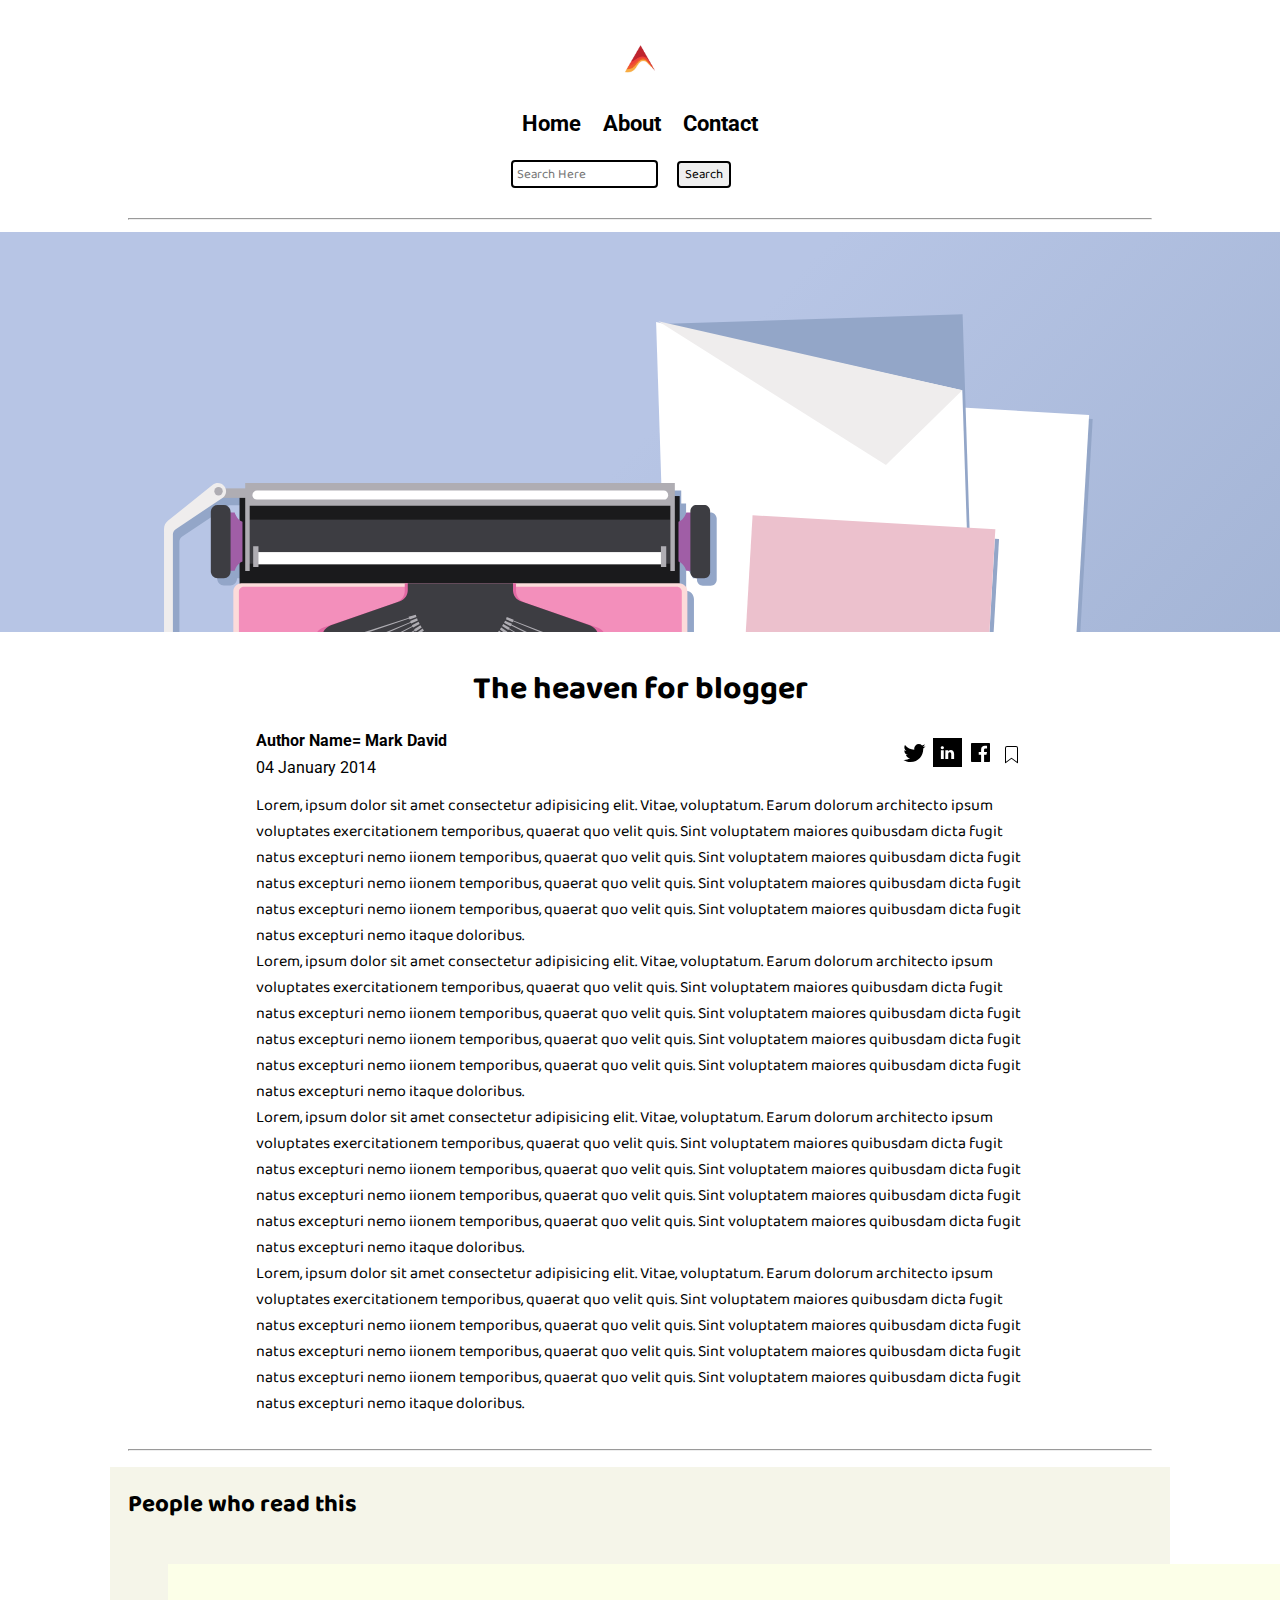
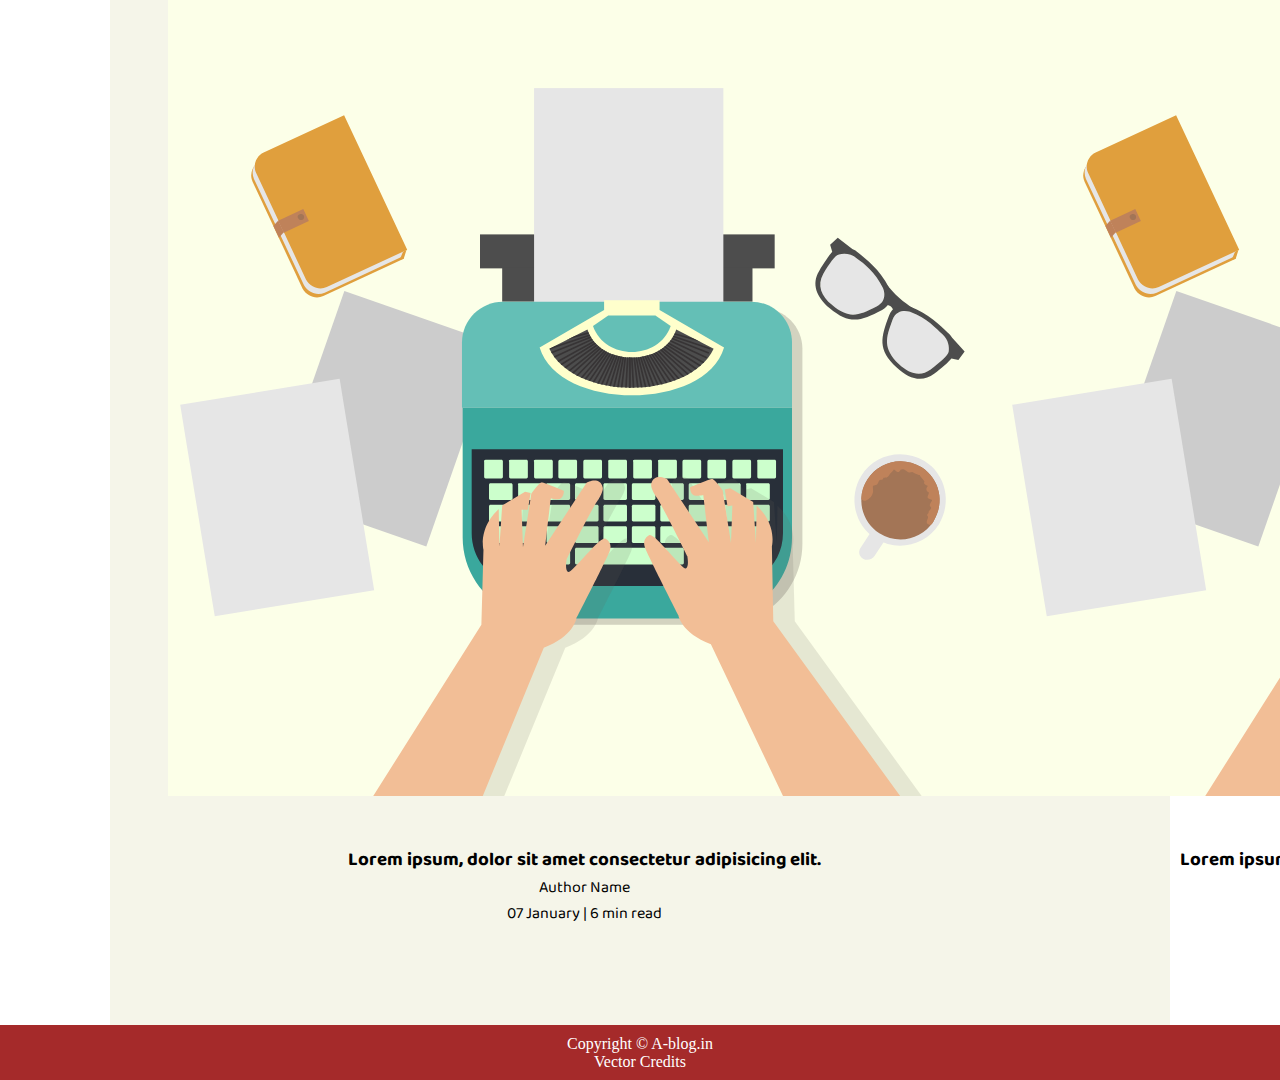
<file: blogpost.html>
<!DOCTYPE html>
<html lang="en">

<head>
    <meta charset="UTF-8">
    <meta http-equiv="X-UA-Compatible" content="IE=edge">
    <meta name="viewport" content="width=device-width, initial-scale=1.0">
    <title> A-Blog </title>

    <link rel="stylesheet" href="utils.css">
    <link rel="stylesheet" href="style.css">
    <link rel="stylesheet" href="blogpost.css">
    <link rel="stylesheet" href="mobile.css">


</head>

<body>
    <nav class="navigation max-width-1 m-auto">
        <div class="nav-left">
            <a href="/">
                <span><img src="img/logo.jpg" width="100px" alt="Logo"></span>
            </a>
            <ul>
                <li><a href="/">Home </a> </li>
                <li><a href="#"> About</a> </li>
                <li><a href="contact.html"> Contact </a> </li>
            </ul>
        </div>
        <div class="nav-right">
            <form action="search.html" method="get">
                <input class="form-input" type="text" name="query" placeholder="Search Here">
                <button class="btn">Search </button>
            </form>


        </div>
    </nav>
    <div class="max-width-1 m-auto">
        <hr>
    </div>
    <div class="post-image">
        <img src="img/home.svg" alt="">
    </div>
    <div class="blog-post-content max-width-2 m-auto my-2">
        <h1 class="font1">The heaven for blogger</h1>
        <div class="blogpost-meta">
            <div class="author-info">

                <div><b>
                        Author Name= Mark David
                    </b>
                </div>
                <div> 04 January 2014</div>
            </div>


            <div class="social">
                <svg width="29" height="29" class="hn">
                    <path
                        d="M22.05 7.54a4.47 4.47 0 0 0-3.3-1.46 4.53 4.53 0 0 0-4.53 4.53c0 .35.04.7.08 1.05A12.9 12.9 0 0 1 5 6.89a5.1 5.1 0 0 0-.65 2.26c.03 1.6.83 2.99 2.02 3.79a4.3 4.3 0 0 1-2.02-.57v.08a4.55 4.55 0 0 0 3.63 4.44c-.4.08-.8.13-1.21.16l-.81-.08a4.54 4.54 0 0 0 4.2 3.15 9.56 9.56 0 0 1-5.66 1.94l-1.05-.08c2 1.27 4.38 2.02 6.94 2.02 8.3 0 12.86-6.9 12.84-12.85.02-.24 0-.43 0-.65a8.68 8.68 0 0 0 2.26-2.34c-.82.38-1.7.62-2.6.72a4.37 4.37 0 0 0 1.95-2.51c-.84.53-1.81.9-2.83 1.13z">
                    </path>
                </svg>

                <svg style="background-color: black;" width="29" height="29" viewBox="0 0 29 29" fill="none" class="hn">
                    <path
                        d="M5 6.36C5 5.61 5.63 5 6.4 5h16.2c.77 0 1.4.61 1.4 1.36v16.28c0 .75-.63 1.36-1.4 1.36H6.4c-.77 0-1.4-.6-1.4-1.36V6.36z">
                    </path>
                    <path fill-rule="evenodd" clip-rule="evenodd"
                        d="M10.76 20.9v-8.57H7.89v8.58h2.87zm-1.44-9.75c1 0 1.63-.65 1.63-1.48-.02-.84-.62-1.48-1.6-1.48-.99 0-1.63.64-1.63 1.48 0 .83.62 1.48 1.59 1.48h.01zM12.35 20.9h2.87v-4.79c0-.25.02-.5.1-.7.2-.5.67-1.04 1.46-1.04 1.04 0 1.46.8 1.46 1.95v4.59h2.87v-4.92c0-2.64-1.42-3.87-3.3-3.87-1.55 0-2.23.86-2.61 1.45h.02v-1.24h-2.87c.04.8 0 8.58 0 8.58z"
                        fill="#fff"></path>
                </svg>
                <svg width="29" height="29" class="hn">
                    <path
                        d="M23.2 5H5.8a.8.8 0 0 0-.8.8V23.2c0 .44.35.8.8.8h9.3v-7.13h-2.38V13.9h2.38v-2.38c0-2.45 1.55-3.66 3.74-3.66 1.05 0 1.95.08 2.2.11v2.57h-1.5c-1.2 0-1.48.57-1.48 1.4v1.96h2.97l-.6 2.97h-2.37l.05 7.12h5.1a.8.8 0 0 0 .79-.8V5.8a.8.8 0 0 0-.8-.79">
                    </path>
                </svg>
                <svg width="25" height="25" viewBox="0 0 25 25">
                    <path
                        d="M19 6a2 2 0 0 0-2-2H8a2 2 0 0 0-2 2v14.66h.01c.01.1.05.2.12.28a.5.5 0 0 0 .7.03l5.67-4.12 5.66 4.13a.5.5 0 0 0 .71-.03.5.5 0 0 0 .12-.29H19V6zm-6.84 9.97L7 19.64V6a1 1 0 0 1 1-1h9a1 1 0 0 1 1 1v13.64l-5.16-3.67a.49.49 0 0 0-.68 0z"
                        fill-rule="evenodd"></path>
                </svg>
            </div>

        </div>


        <p class="font1">Lorem, ipsum dolor sit amet consectetur adipisicing elit. Vitae, voluptatum. Earum
            dolorum
            architecto ipsum
            voluptates exercitationem temporibus, quaerat quo velit quis. Sint voluptatem maiores quibusdam
            dicta fugit
            natus excepturi nemo iionem temporibus, quaerat quo velit quis. Sint voluptatem maiores
            quibusdam dicta
            fugit
            natus excepturi nemo iionem temporibus, quaerat quo velit quis. Sint voluptatem maiores
            quibusdam dicta
            fugit
            natus excepturi nemo iionem temporibus, quaerat quo velit quis. Sint voluptatem maiores
            quibusdam dicta
            fugit
            natus excepturi nemo itaque doloribus.</p>
        <p class="font1">Lorem, ipsum dolor sit amet consectetur adipisicing elit. Vitae, voluptatum. Earum
            dolorum
            architecto ipsum
            voluptates exercitationem temporibus, quaerat quo velit quis. Sint voluptatem maiores quibusdam
            dicta fugit
            natus excepturi nemo iionem temporibus, quaerat quo velit quis. Sint voluptatem maiores
            quibusdam dicta
            fugit
            natus excepturi nemo iionem temporibus, quaerat quo velit quis. Sint voluptatem maiores
            quibusdam dicta
            fugit
            natus excepturi nemo iionem temporibus, quaerat quo velit quis. Sint voluptatem maiores
            quibusdam dicta
            fugit
            natus excepturi nemo itaque doloribus.</p>
        <p class="font1">Lorem, ipsum dolor sit amet consectetur adipisicing elit. Vitae, voluptatum. Earum
            dolorum
            architecto ipsum
            voluptates exercitationem temporibus, quaerat quo velit quis. Sint voluptatem maiores quibusdam
            dicta fugit
            natus excepturi nemo iionem temporibus, quaerat quo velit quis. Sint voluptatem maiores
            quibusdam dicta
            fugit
            natus excepturi nemo iionem temporibus, quaerat quo velit quis. Sint voluptatem maiores
            quibusdam dicta
            fugit
            natus excepturi nemo iionem temporibus, quaerat quo velit quis. Sint voluptatem maiores
            quibusdam dicta
            fugit
            natus excepturi nemo itaque doloribus.</p>
        <p class="font1">Lorem, ipsum dolor sit amet consectetur adipisicing elit. Vitae, voluptatum. Earum
            dolorum
            architecto ipsum
            voluptates exercitationem temporibus, quaerat quo velit quis. Sint voluptatem maiores quibusdam
            dicta fugit
            natus excepturi nemo iionem temporibus, quaerat quo velit quis. Sint voluptatem maiores
            quibusdam dicta
            fugit
            natus excepturi nemo iionem temporibus, quaerat quo velit quis. Sint voluptatem maiores
            quibusdam dicta
            fugit
            natus excepturi nemo iionem temporibus, quaerat quo velit quis. Sint voluptatem maiores
            quibusdam dicta
            fugit
            natus excepturi nemo itaque doloribus.</p>
    </div>
    <div class="max-width-1 m-auto">
        <hr>
    </div>
    <div class="home-articles max-width-1 m-auto font1">
        <h2>People who read this</h2>
        <div class="row">


            <div class="home-article-more">
                <div class="home-article-img font1">
                    <img src="img/typewriter 2.svg" alt="">
                </div>
                <div class="home-article-content center">
                    <a href="/blogpost.html">
                        <h3>Lorem ipsum, dolor sit amet consectetur adipisicing elit.</h3>
                    </a>

                    <div>Author Name</div>
                    <span>07 January | 6 min read </span>
                </div>
            </div>
            <div class="home-article-more">
                <div class="home-article-img font1">
                    <img src="img/typewriter 2.svg" alt="">
                </div>
                <div class="home-article-content center">
                    <a href="/blogpost.html">
                        <h3>Lorem ipsum, dolor sit amet consectetur adipisicing elit.</h3>
                    </a>

                    <div>Author Name</div>
                    <span>31 September | 4 min read </span>
                </div>
            </div>
            <div class="home-article-more">
                <div class="home-article-img font1">
                    <img src="img/typewriter 2.svg" alt="">
                </div>
                <div class="home-article-content center">
                    <a href="/blogpost.html">
                        <h3>Lorem ipsum, dolor sit amet consectetur adipisicing elit.</h3>
                    </a>

                    <div>Author Name</div>
                    <span>02 July | 3 min read </span>
                </div>
            </div>



        </div>
    </div>



    <div class="footer ">
        <p> Copyright &copy; A-blog.in</p>
        <a href="https://www.vecteezy.com/free-vector/typing">Vector Credits</a>

    </div>



</body>

</html>
</file>
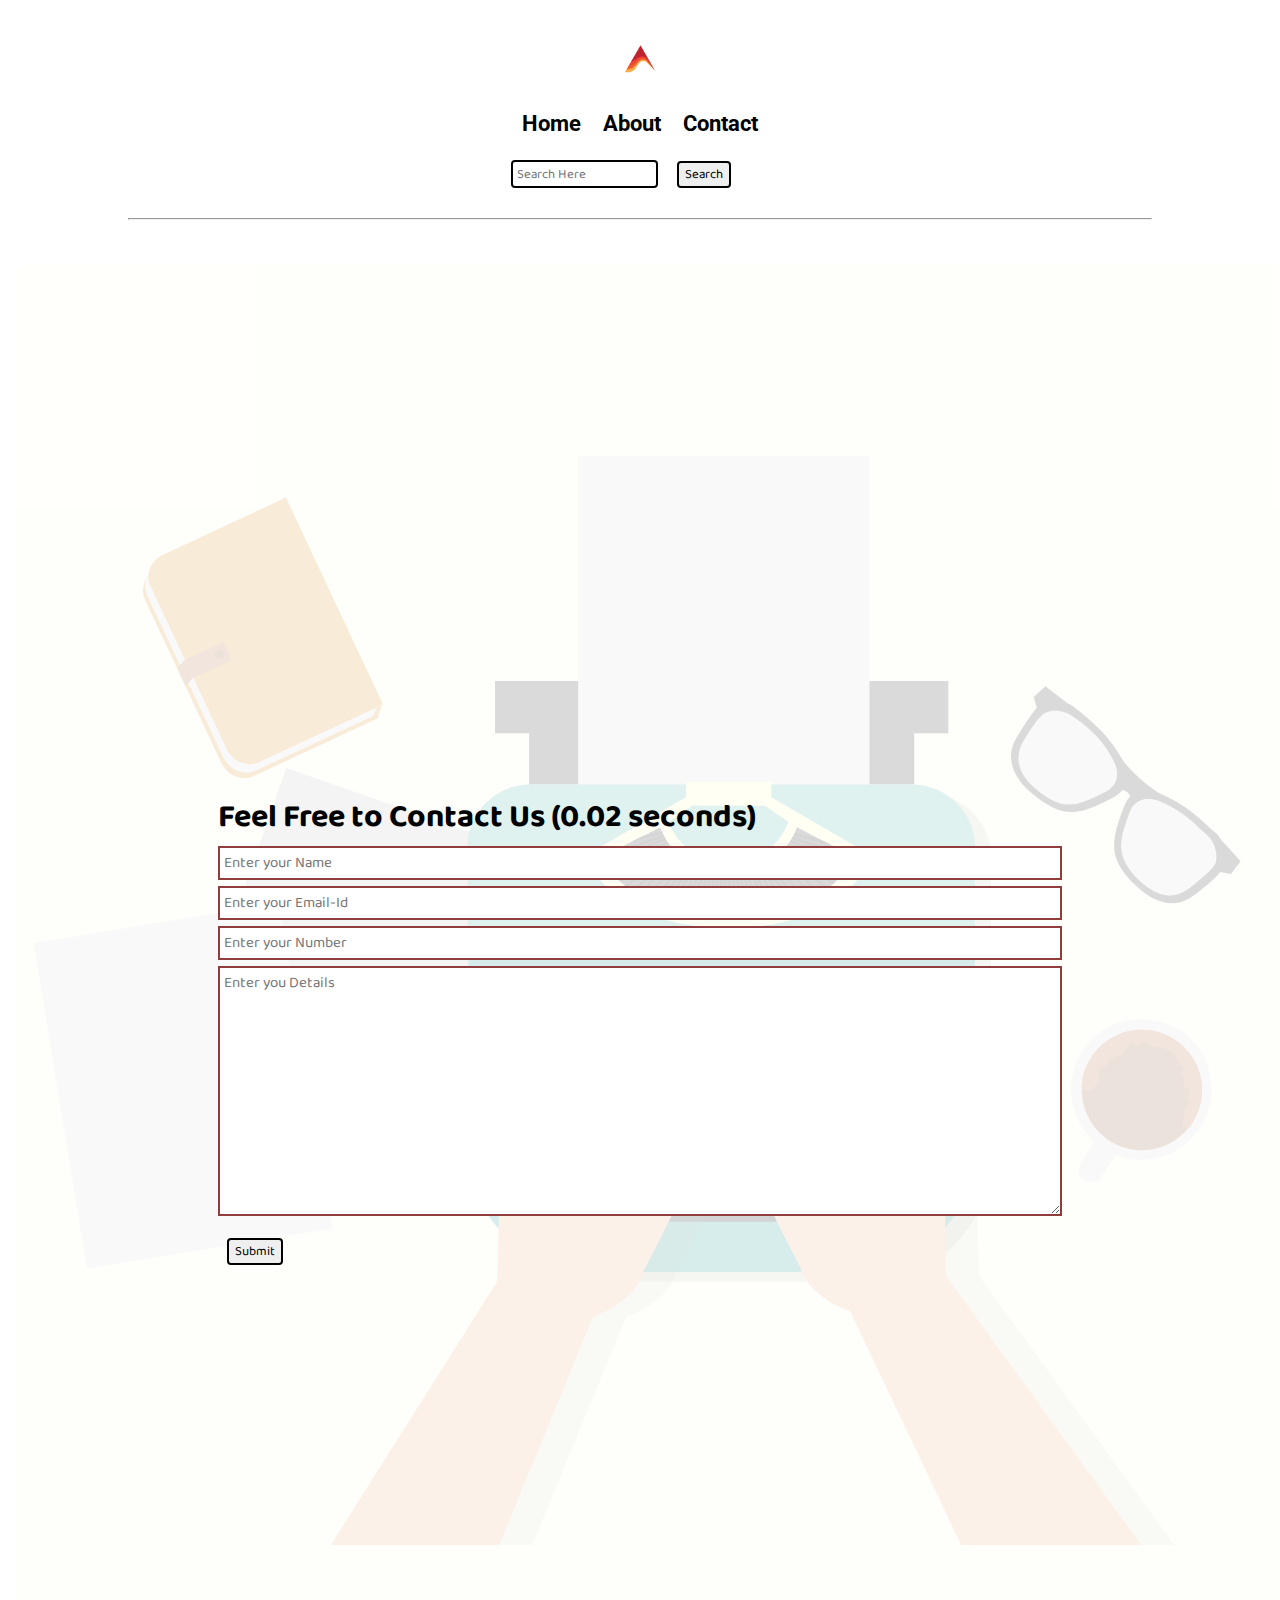
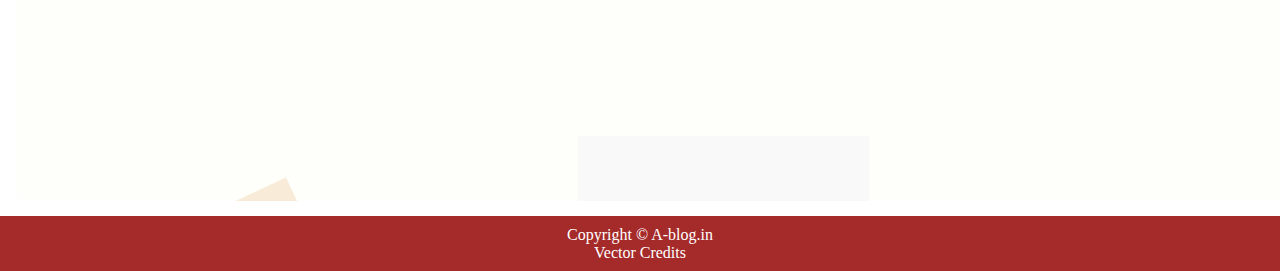
<file: contact.html>
<!DOCTYPE html>
<html lang="en">

<head>
    <meta charset="UTF-8">
    <meta http-equiv="X-UA-Compatible" content="IE=edge">
    <meta name="viewport" content="width=device-width, initial-scale=1.0">
    <title> A-Blog </title>

    <link rel="stylesheet" href="utils.css">
    <link rel="stylesheet" href="style.css">
    <link rel="stylesheet" href="contact.css">
    <link rel="stylesheet" href="mobile.css">

</head>

<body>
    <nav class="navigation max-width-1 m-auto">
        <div class="nav-left">
            <a href="/">
                <span><img src="img/logo.jpg" width="100px" alt="Logo"></span>
            </a>
            <ul>
                <li><a href="/">Home </a> </li>
                <li><a href="#"> About</a> </li>
                <li><a href="contact.html"> Contact </a> </li>
            </ul>
        </div>
        <div class="nav-right">
            <form action="search.html" method="get">
                <input class="form-input" type="text" name="query" placeholder="Search Here">
                <button class="btn">Search </button>
            </form>


        </div>
    </nav>
    <div class="max-width-1 m-auto">
        <hr>
    </div>

    <div class="contact-content font1">
        <div class="max-width-1 m-auto">
            <h1> Feel Free to Contact Us (0.02 seconds)</h1>
            <div class="contact-form">
                <div class="form-box">
                    <input type="text" placeholder="Enter your Name">
                </div>
                <div class="form-box">
                    <input type="text" placeholder="Enter your Email-Id">
                </div>
                <div class="form-box">
                    <input type="text" placeholder="Enter your Number">
                </div>
                <div class="form-box">
                    <textarea name="" id="" cols="30" rows="10" placeholder="Enter you Details"></textarea>
                </div>

                <div class="form-box">
                    <button class="btn"> Submit</button>
                </div>


            </div>
        </div>

    </div>




    <div class="footer ">
        <p> Copyright &copy; A-blog.in</p>
        <a href="https://www.vecteezy.com/free-vector/typing">Vector Credits</a>

    </div>





</body>

</html>
</file>
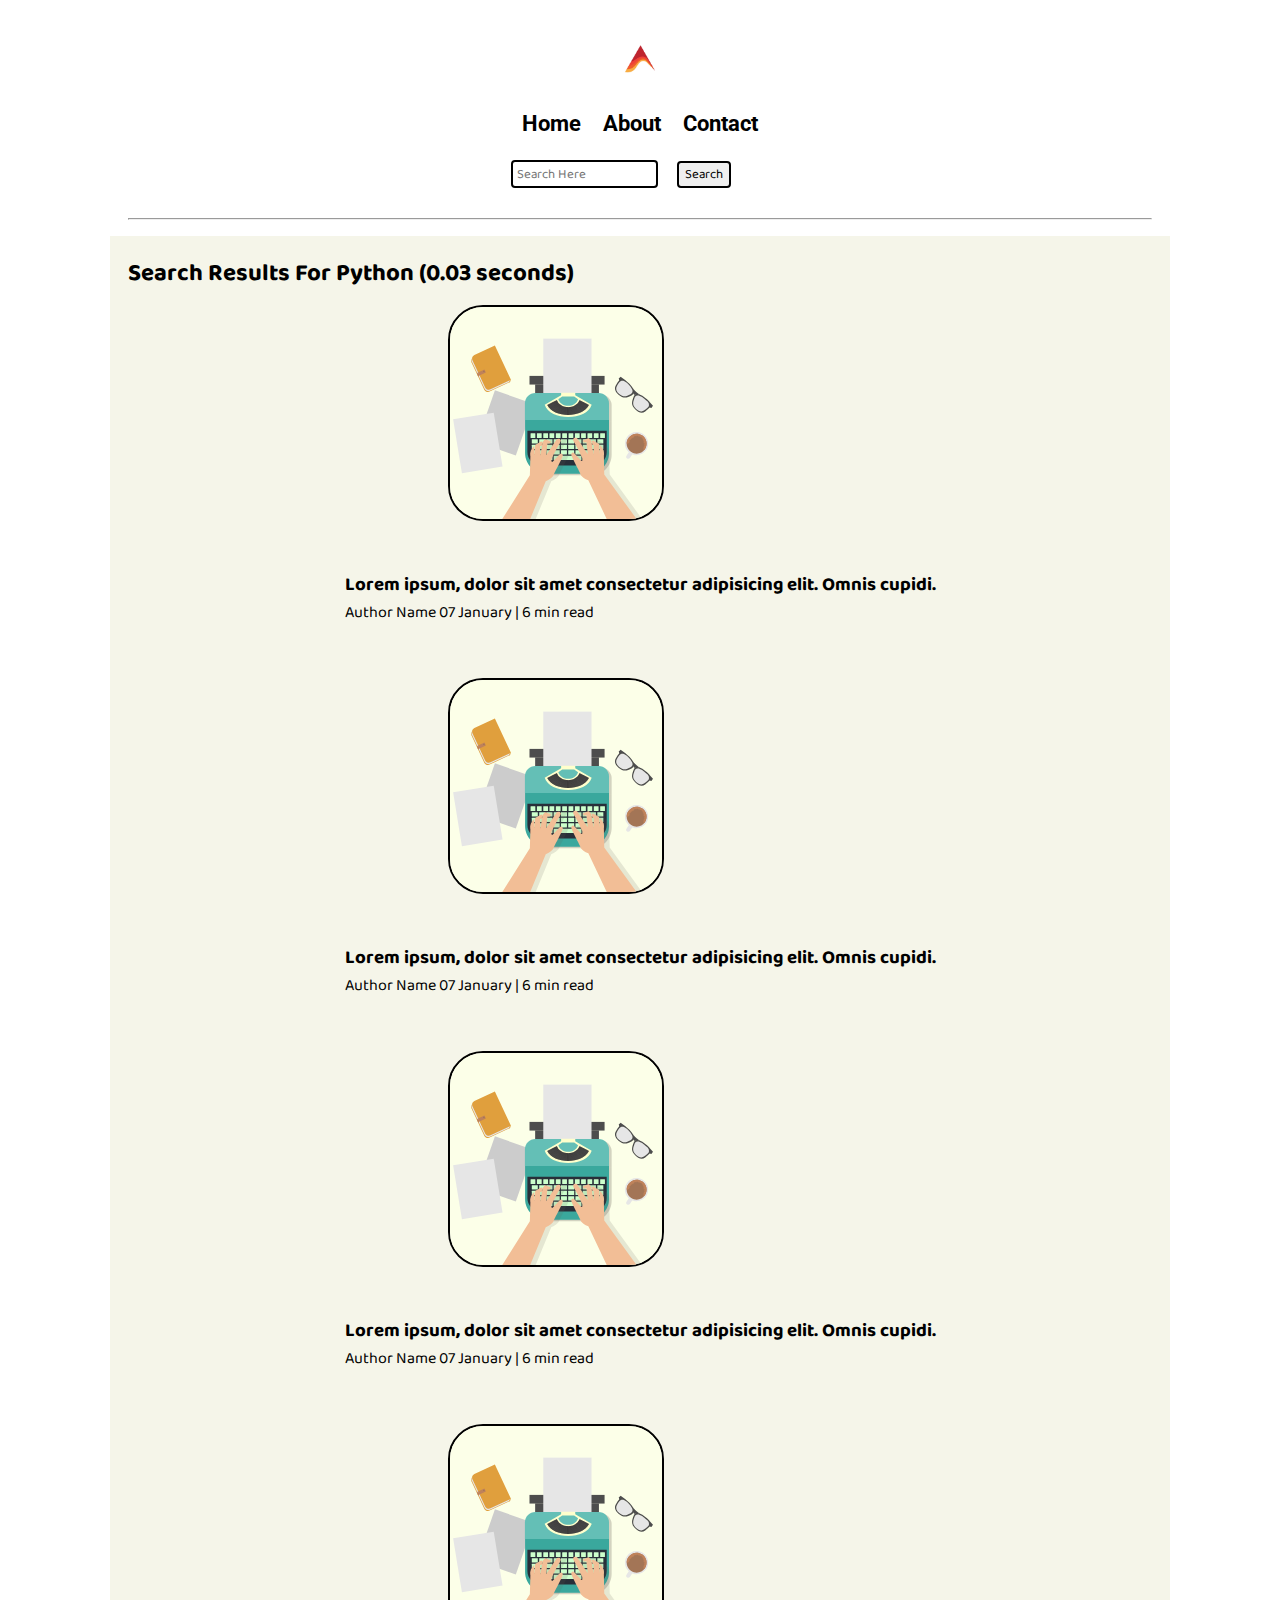
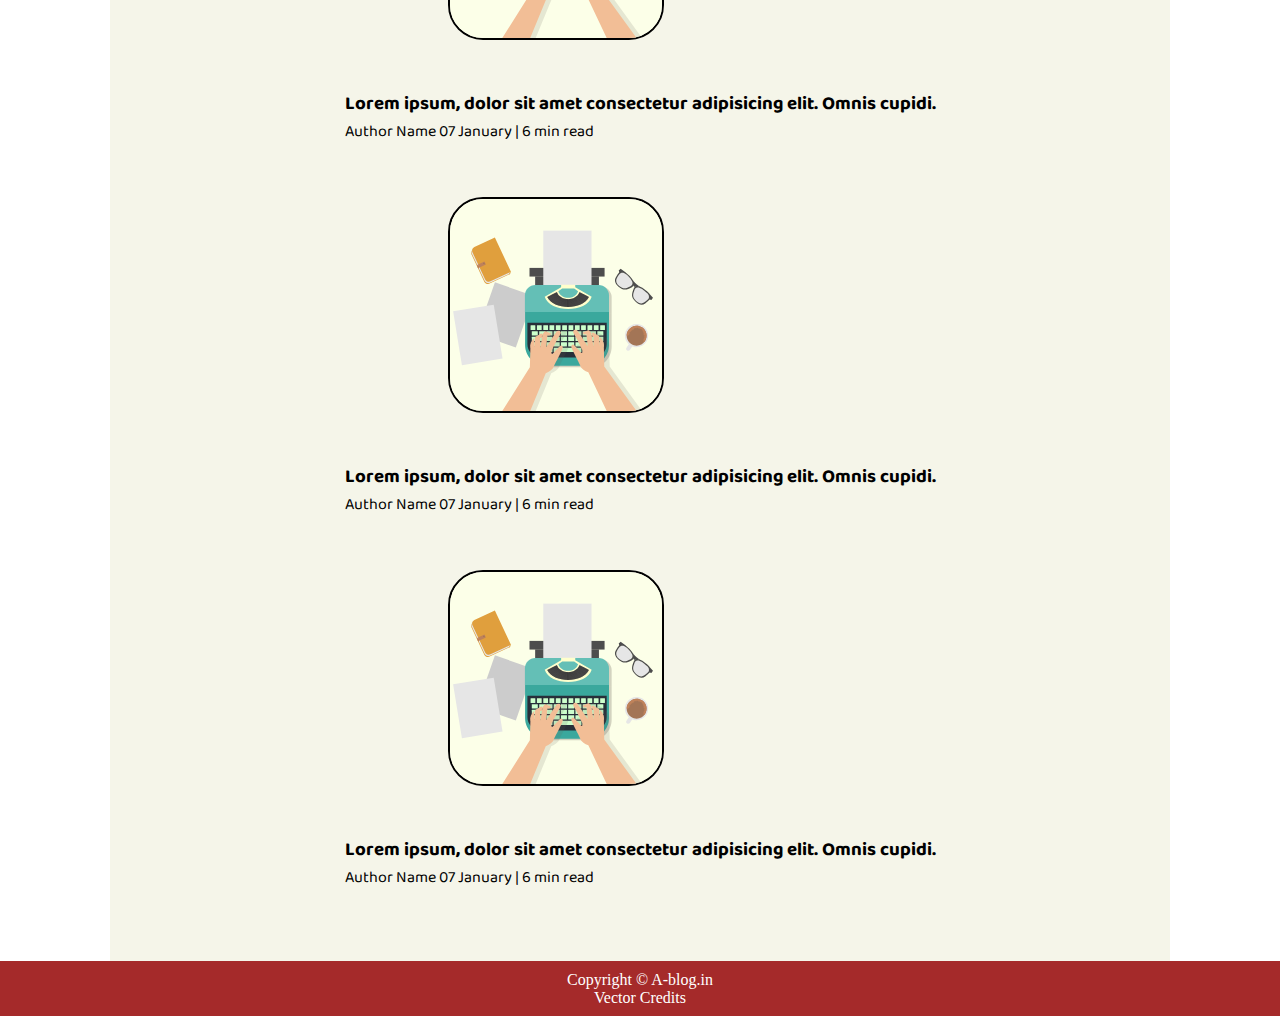
<file: search.html>
<!DOCTYPE html>
<html lang="en">

<head>
    <meta charset="UTF-8">
    <meta http-equiv="X-UA-Compatible" content="IE=edge">
    <meta name="viewport" content="width=device-width, initial-scale=1.0">
    <title> A-Blog </title>

    <link rel="stylesheet" href="utils.css">
    <link rel="stylesheet" href="style.css">
    <link rel="stylesheet" href="mobile.css">

</head>

<body>
    <nav class="navigation max-width-1 m-auto">
        <div class="nav-left">
            <a href="/">
                <span><img src="img/logo.jpg" width="100px" alt="Logo"></span>
            </a>
            <ul>
                <li><a href="/">Home </a> </li>
                <li><a href="#"> About</a> </li>
                <li><a href="contact.html"> Contact </a> </li>
            </ul>
        </div>
        <div class="nav-right">
            <form action="search.html" method="get">
                <input class="form-input" type="text" name="query" placeholder="Search Here">
                <button class="btn">Search </button>
            </form>


        </div>
    </nav>
  
   
    <div class="max-width-1 m-auto">
        <hr>
    </div>
    <div class="home-articles max-width-1 m-auto font1">
        <h2> Search Results For Python (0.03 seconds)</h2>
        <div class="home-article">
            <div class="home-article-img font1">
                <img src="img/typewriter 2.svg" alt="">
            </div>
            <div class="home-article-content">
                <a href="/blogpost.html">
                    <h3>Lorem ipsum, dolor sit amet consectetur adipisicing elit. Omnis cupidi.</h3>
                </a>

                <span>Author Name</span>
                <span>07 January | 6 min read </span>
            </div>
        </div>
        <div class="home-article">
            <div class="home-article-img font1">
                <img src="img/typewriter 2.svg" alt="">
            </div>
            <div class="home-article-content">
                <a href="/blogpost.html">
                    <h3>Lorem ipsum, dolor sit amet consectetur adipisicing elit. Omnis cupidi.</h3>
                </a>

                <span>Author Name</span>
                <span>07 January | 6 min read </span>
            </div>
        </div>
        <div class="home-article">
            <div class="home-article-img font1">
                <img src="img/typewriter 2.svg" alt="">
            </div>
            <div class="home-article-content">
                <a href="/blogpost.html">
                    <h3>Lorem ipsum, dolor sit amet consectetur adipisicing elit. Omnis cupidi.</h3>
                </a>

                <span>Author Name</span>
                <span>07 January | 6 min read </span>
            </div>
        </div>
        <div class="home-article">
            <div class="home-article-img font1">
                <img src="img/typewriter 2.svg" alt="">
            </div>
            <div class="home-article-content">
                <a href="/blogpost.html">
                    <h3>Lorem ipsum, dolor sit amet consectetur adipisicing elit. Omnis cupidi.</h3>
                </a>

                <span>Author Name</span>
                <span>07 January | 6 min read </span>
            </div>
        </div>
        <div class="home-article">
            <div class="home-article-img font1">
                <img src="img/typewriter 2.svg" alt="">
            </div>
            <div class="home-article-content">
                <a href="/blogpost.html">
                    <h3>Lorem ipsum, dolor sit amet consectetur adipisicing elit. Omnis cupidi.</h3>
                </a>
                <span>Author Name</span>
                <span>07 January | 6 min read </span>
            </div>
        </div>
        <div class="home-article">
            <div class="home-article-img font1">
                <img src="img/typewriter 2.svg" alt="">
            </div>
            <div class="home-article-content">
                <a href="/blogpost.html">
                    <h3>Lorem ipsum, dolor sit amet consectetur adipisicing elit. Omnis cupidi.</h3>
                </a>
                <span>Author Name</span>
                <span>07 January | 6 min read </span>
            </div>
        </div>
    </div>



    <div class="footer ">
        <p> Copyright &copy; A-blog.in</p>
        <a href="https://www.vecteezy.com/free-vector/typing">Vector Credits</a>

    </div>




    
</body>

</html>
</file>
<file: utils.css>
@import url('https://fonts.googleapis.com/css2?family=Baloo+Bhai+2:wght@800&display=swap');
@import url('https://fonts.googleapis.com/css2?family=Roboto:wght@500&display=swap');

:root{
    --main-bg-color:brown;
    --font-1:'Baloo Bhai 2', cursive;
    --font-2:'Roboto', sans-serif;
}
.center{
    text-align: center;
}

.font1{
    font-family: var(--font-1);
}
.font2{
    font-family: var(--font-2);
}
.max-width-1{
    max-width: 80vw;
}
.max-width-2{
    max-width: 60vw;
}

.m-auto{
    margin: auto ;
}
.my-2{
    margin-top: 32px;
    margin-bottom: 32px;
}

.btn{
    padding: 1px 6px;
    border: 2px solid black;
    border-radius: 4px;
    font-family: var(--font-1);
font-size: 13px;
cursor: pointer;
transition: all 0.3s ease-in-out;
}

.btn:hover{
    color: white;
   background-color:rgb(184, 77, 77)

}

.form-input{
    padding: 1px 4px;
    padding-top: 2px;
    font-size: 13px;
    border: 2px solid black;
    border-radius: 4px;
    margin: 0px 6px;
    font-family: var(--font-1);

}

.form-box input , textarea{
    width: 44vw;
    padding: 3px 4px;
    margin: 3px 0;
    font-size: 15px;
    border: 2px solid rgb(145, 61, 61);
    font-family: var(--font-1);
}
</file>
<file: style.css>
*{
    margin: 0;
    padding: 0;
}

.navigation{
    margin-top: 23px;
    font-family: var(--font1);
/* height: 74px; */
/* background-color: red; */
display: flex;
justify-content: space-between;
align-items: center;
}


.nav-left{
    font-size: 32px;
    font-weight: bold;
    display: flex;
}

.nav-left ul li{
list-style: none;
margin: 0px 11px;
font-family: var(--font-2);
transition: all 0.4s ease-in-out;

}

.nav-left ul li a:hover{
    color: rgb(179, 67, 67);
    font-weight: bolder;
}

.nav-left ul li a{
    text-decoration: none;
    color: black;
  

}
.nav-left ul{
    display: flex;
    align-items: center;
    margin: 0px 70px;
    font-size: 22px;
    padding-bottom: 15px;
}
    
.content{
height: 100%; 
/* background-color: rgb(119, 83, 83); */
display: flex;
margin-top: 30px;
padding: 15px;
border-radius: 10px;
position: relative;

}

.content::after{
content: "";
 background-image: url(img/typewriter\ 2.svg);
position: absolute;
width: 100%;
height: inherit;
opacity: 0.2;
border-radius: 12px;

}

.content-left{
    font-family: var(--font-1);  
    display:flex;
flex-direction: column;
justify-content: center;
padding: 46px;
z-index: 1;
   
}

.content-right{
display:flex;
align-items: center;
justify-content: center;

}
.content-right img{
    height: 270px;
    border: 2px solid #795548;
    border-radius: 55px;
    
}

.home-articles{
padding: 18px;
margin-top: 16px;
background-color: rgb(235, 235, 212,0.5);
position: relative;
}

.year-box{
    position:absolute;
    /* background-color: black; */
    right: 100px;
    top: 86px;
    width: 143px;
    height: 135px;
    font-size: 18px;
}

.home-article{
display: flex;
margin: 12px;
}

.home-article img{
    width: 212px;
    border: 2px solid black;
    border-radius: 35px;
}
    
.home-article-content{
    align-self: center;
    padding:40px;
}
.home-article-content a{
    text-decoration: none;
    color: black;
}


.footer{
height: 55px;
background-color: var(--main-bg-color);
display: flex;
align-items: center;
justify-content: center;
color: white;
flex-direction: column;
}

.footer a {
    color: white;
    text-decoration: none;
}
</file>
<file: blogpost.css>
.post-image{
    height: 400px;
    overflow: hidden;
    margin-top: 12px;
}

.post-image img{
    width: 100%;
}
/* 
/* .blog-post-content{
/* background-color: blue; */

.blog-post-content h1{
    text-align: center;
}
.row{
    display: flex;
    padding: 40px;
}
.home-article-more{
    flex-direction: column;
    align-items: center;
}

.blogpost-meta{
    display: flex;
    justify-content: space-between;
}

.author-info{
    margin: 12px 0;
}

.author-info div{
    padding: 4px 0px;
 font-family:  var(--font-2);
}
.social{
   padding-right: 38px;
    align-self: center;
    cursor: pointer;

}
</file>
<file: mobile.css>
@media screen and (max-width: 1380px){
    .navigation{
        flex-direction: column;
        margin-bottom: 20px;
            }
            .nav-left{
                /* display: flex; */
                flex-direction: column;
                text-align: center;
            }
.content-right{
    display: none;
}
.home-article{
    flex-direction: column;
}
.home-article-img{
    text-align: center;
}
.year-box{
    top: 12px;
    font-size: 11px;
    display: flex;
} 
.year-box div{
    padding: 0 3px;
    margin: 0;
}
.home-article-img{
    width: 65vw;
}
.btn{
    margin: 10px 9px;
}
.form-input{
    width: 50%;
}
.contact-content{
    height: 120vw;
}
.form-box input,textarea{
    width: 65vw;
}
.more-post{
    flex-direction: column;
}
.social{
    padding: 0px;
}
.post-img{
    height: auto;
}

}
</file>
<file: contact.css>
.contact-content{
    height: 375px; 
    height: 35vw;
    /* background-color: rgb(119, 83, 83); */
    display: flex;
    margin-top: 30px;
    padding: 15px;
    border-radius: 10px;
    position: relative;
    overflow: hidden;
}
.contact-content::after{
    content: "";
     background-image: url(img/typewriter\ 2.svg);
    position: absolute;
    width: 100%;
    height: inherit;
    opacity: 0.2;
    border-radius: 12px;
    z-index: -1;
}
</file>
